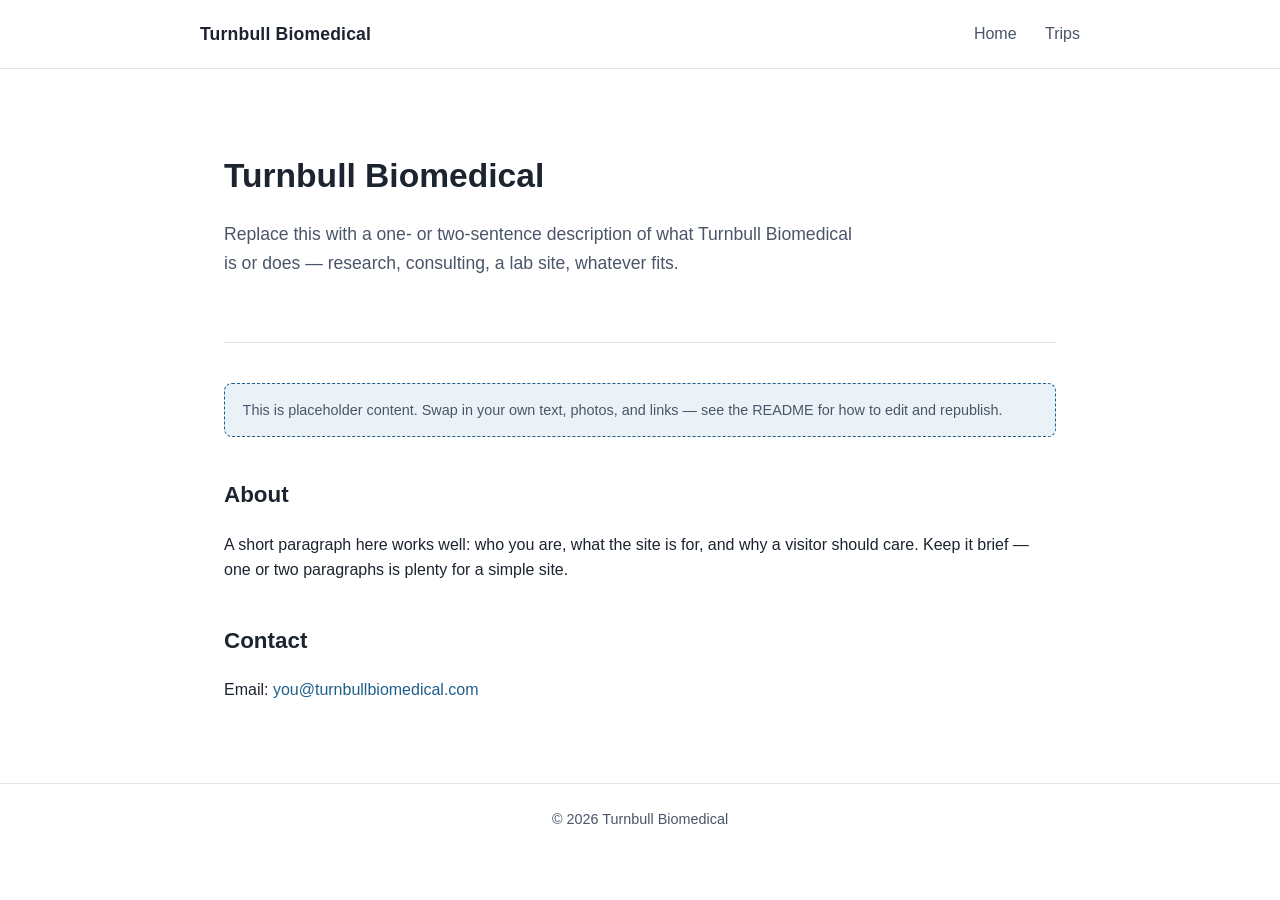
<file: index.html>
<!DOCTYPE html>
<html lang="en">
<head>
  <meta charset="UTF-8">
  <meta name="viewport" content="width=device-width, initial-scale=1.0">
  <title>Turnbull Biomedical</title>
  <link rel="stylesheet" href="assets/style.css">
</head>
<body>
  <header class="site-header">
    <div class="wrap">
      <div class="brand">Turnbull Biomedical</div>
      <nav>
        <a href="index.html">Home</a>
        <a href="trips/index.html">Trips</a>
      </nav>
    </div>
  </header>

  <main>
    <section class="hero">
      <h1>Turnbull Biomedical</h1>
      <p>Replace this with a one- or two-sentence description of what Turnbull Biomedical is or does — research, consulting, a lab site, whatever fits.</p>
    </section>

    <div class="placeholder-note">
      This is placeholder content. Swap in your own text, photos, and links — see the README for how to edit and republish.
    </div>

    <section>
      <h2>About</h2>
      <p>
        A short paragraph here works well: who you are, what the site is for, and why a
        visitor should care. Keep it brief — one or two paragraphs is plenty for a simple site.
      </p>
    </section>

    <section>
      <h2>Contact</h2>
      <p>Email: <a href="mailto:you@turnbullbiomedical.com">you@turnbullbiomedical.com</a></p>
    </section>
  </main>

  <footer class="site-footer">
    &copy; 2026 Turnbull Biomedical
  </footer>
</body>
</html>
</file>
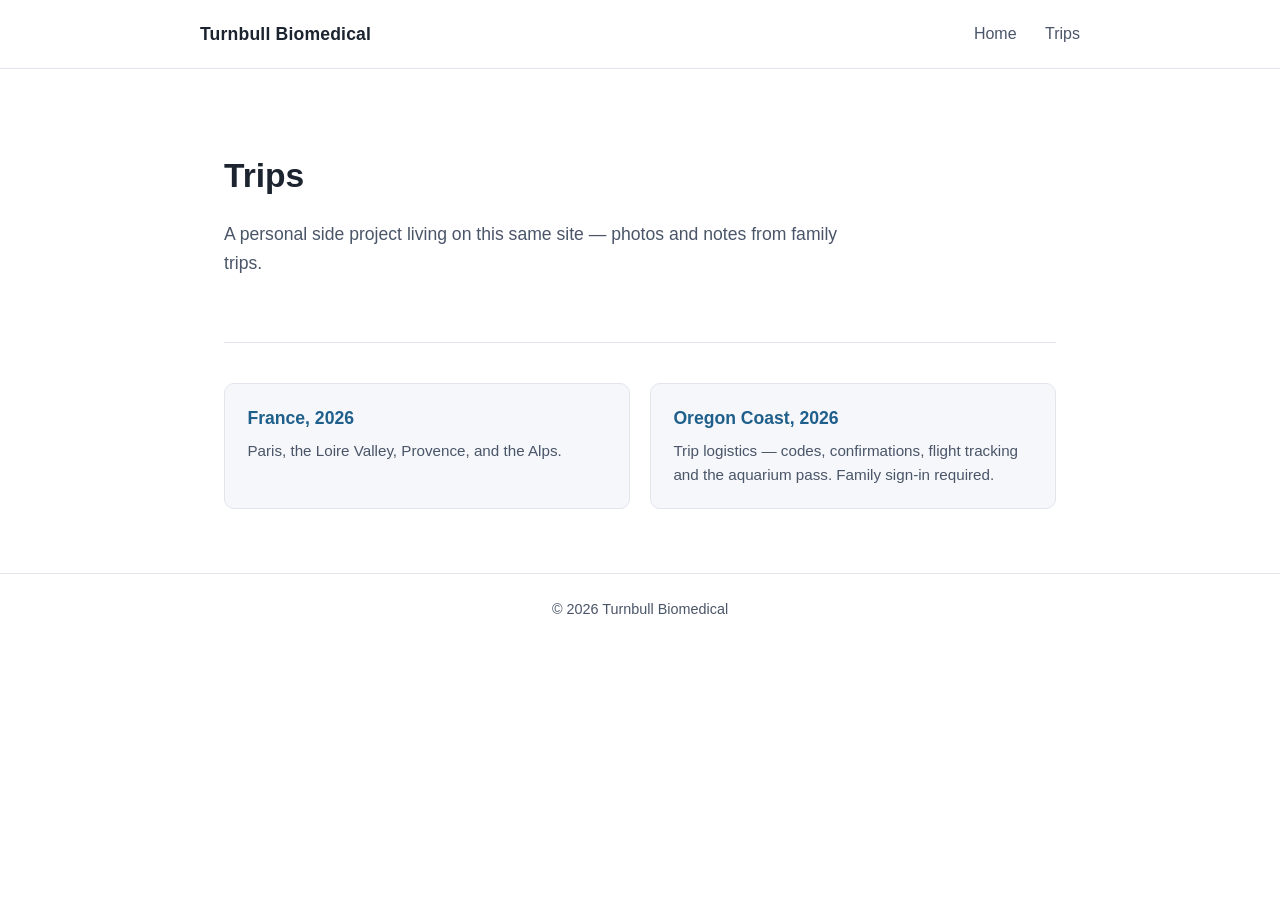
<file: trips/index.html>
<!DOCTYPE html>
<html lang="en">
<head>
  <meta charset="UTF-8">
  <meta name="viewport" content="width=device-width, initial-scale=1.0">
  <title>Trips — Turnbull Biomedical</title>
  <link rel="stylesheet" href="../assets/style.css">
</head>
<body>
  <header class="site-header">
    <div class="wrap">
      <div class="brand"><a href="../index.html" style="color:inherit;">Turnbull Biomedical</a></div>
      <nav>
        <a href="../index.html">Home</a>
        <a href="index.html">Trips</a>
      </nav>
    </div>
  </header>

  <main>
    <section class="hero">
      <h1>Trips</h1>
      <p>A personal side project living on this same site — photos and notes from family trips.</p>
    </section>

    <div class="card-grid">
      <a class="card" href="france.html">
        <h3>France, 2026</h3>
        <p>Paris, the Loire Valley, Provence, and the Alps.</p>
      </a>
      <a class="card" href="https://flat-snowflake-44e0.isaiah-turnbull.workers.dev/">
        <h3>Oregon Coast, 2026</h3>
        <p>Trip logistics — codes, confirmations, flight tracking and the aquarium pass. Family sign-in required.</p>
      </a>
    </div>
  </main>

  <footer class="site-footer">
    &copy; 2026 Turnbull Biomedical
  </footer>
</body>
</html>
</file>
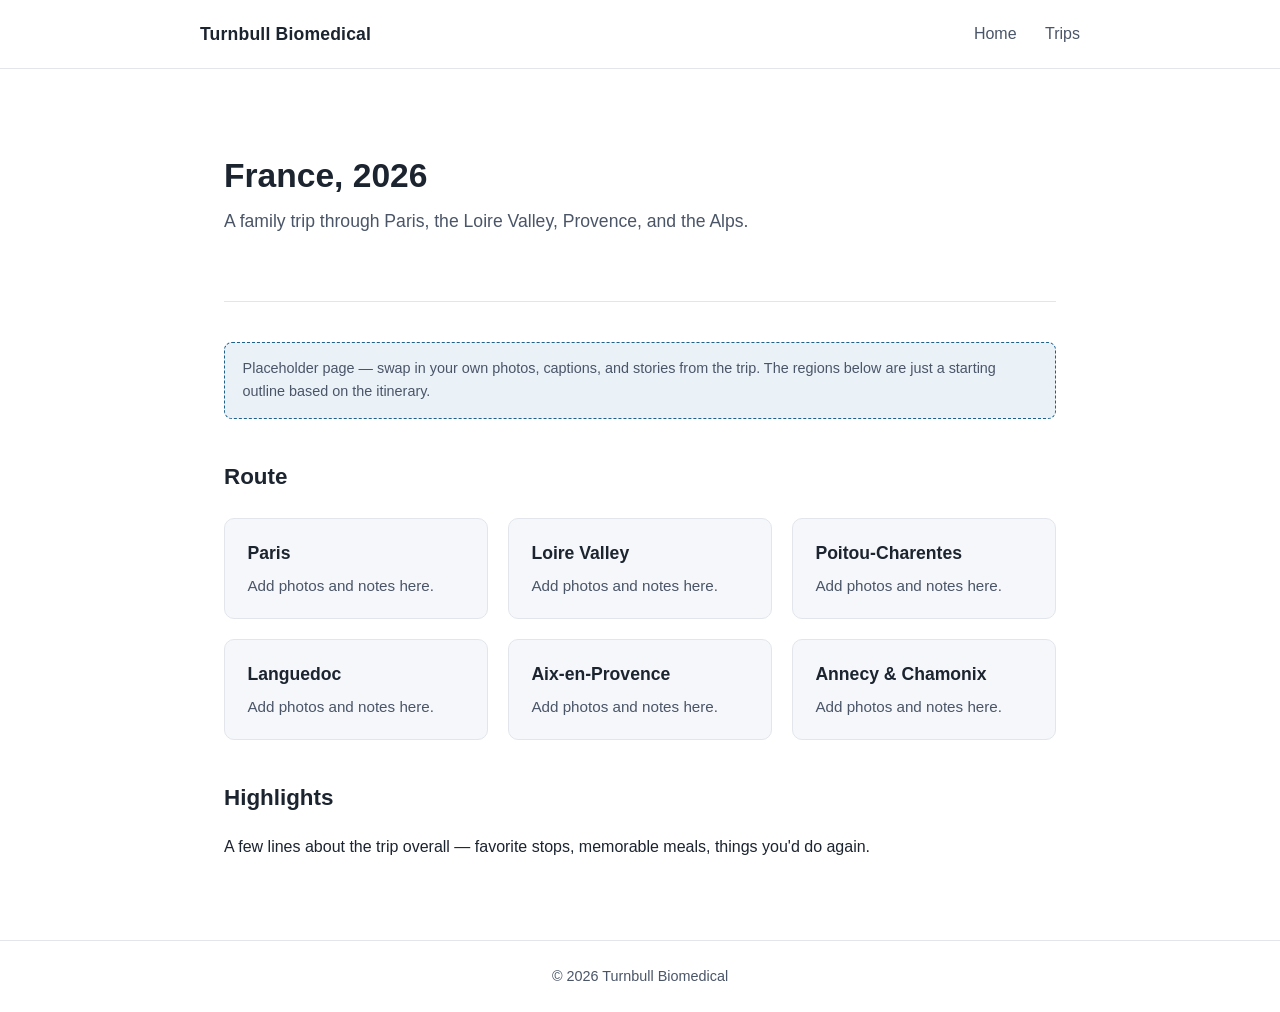
<file: trips/france.html>
<!DOCTYPE html>
<html lang="en">
<head>
  <meta charset="UTF-8">
  <meta name="viewport" content="width=device-width, initial-scale=1.0">
  <title>France, 2026 — Trips</title>
  <link rel="stylesheet" href="../assets/style.css">
</head>
<body>
  <header class="site-header">
    <div class="wrap">
      <div class="brand"><a href="../index.html" style="color:inherit;">Turnbull Biomedical</a></div>
      <nav>
        <a href="../index.html">Home</a>
        <a href="index.html">Trips</a>
      </nav>
    </div>
  </header>

  <main>
    <section class="hero">
      <h1>France, 2026</h1>
      <p class="trip-meta">A family trip through Paris, the Loire Valley, Provence, and the Alps.</p>
    </section>

    <div class="placeholder-note">
      Placeholder page — swap in your own photos, captions, and stories from the trip.
      The regions below are just a starting outline based on the itinerary.
    </div>

    <section>
      <h2>Route</h2>
      <div class="card-grid">
        <div class="card"><h3>Paris</h3><p>Add photos and notes here.</p></div>
        <div class="card"><h3>Loire Valley</h3><p>Add photos and notes here.</p></div>
        <div class="card"><h3>Poitou-Charentes</h3><p>Add photos and notes here.</p></div>
        <div class="card"><h3>Languedoc</h3><p>Add photos and notes here.</p></div>
        <div class="card"><h3>Aix-en-Provence</h3><p>Add photos and notes here.</p></div>
        <div class="card"><h3>Annecy &amp; Chamonix</h3><p>Add photos and notes here.</p></div>
      </div>
    </section>

    <section>
      <h2>Highlights</h2>
      <p>A few lines about the trip overall — favorite stops, memorable meals, things you'd do again.</p>
    </section>
  </main>

  <footer class="site-footer">
    &copy; 2026 Turnbull Biomedical
  </footer>
</body>
</html>
</file>
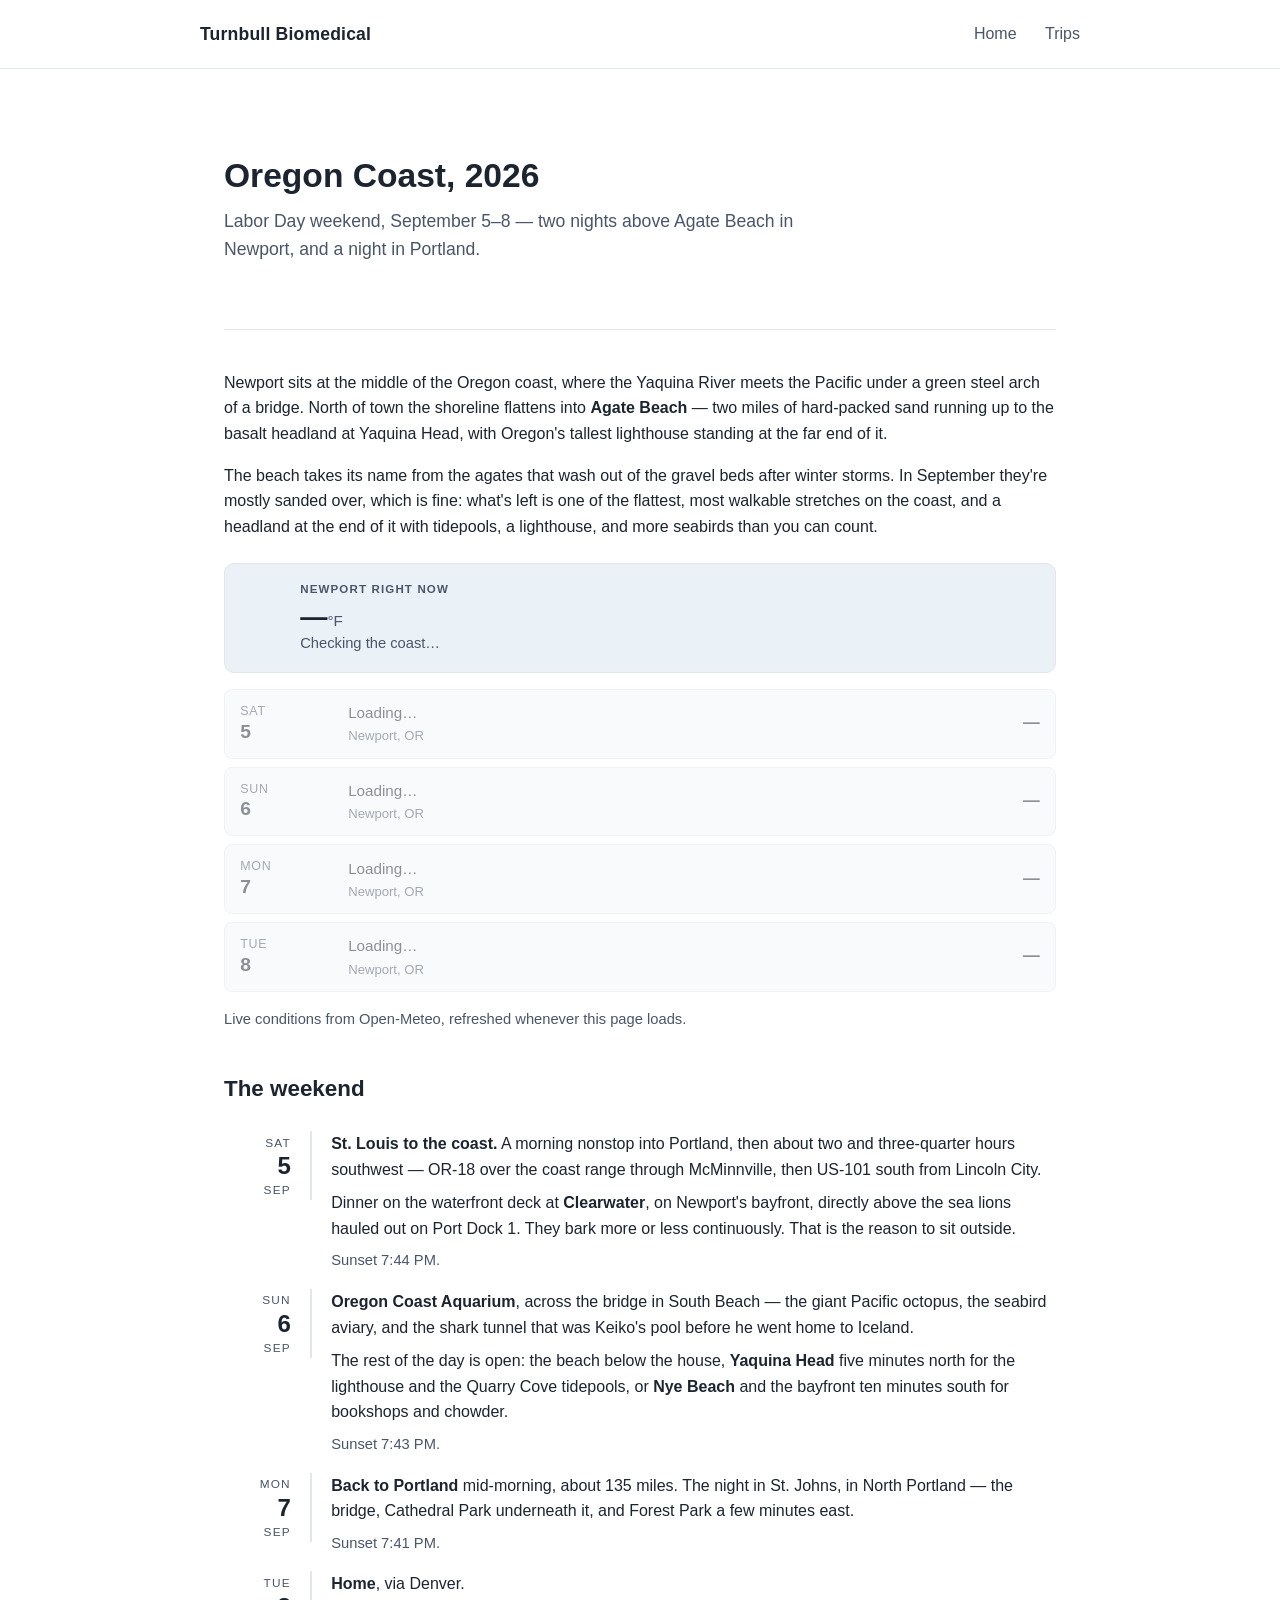
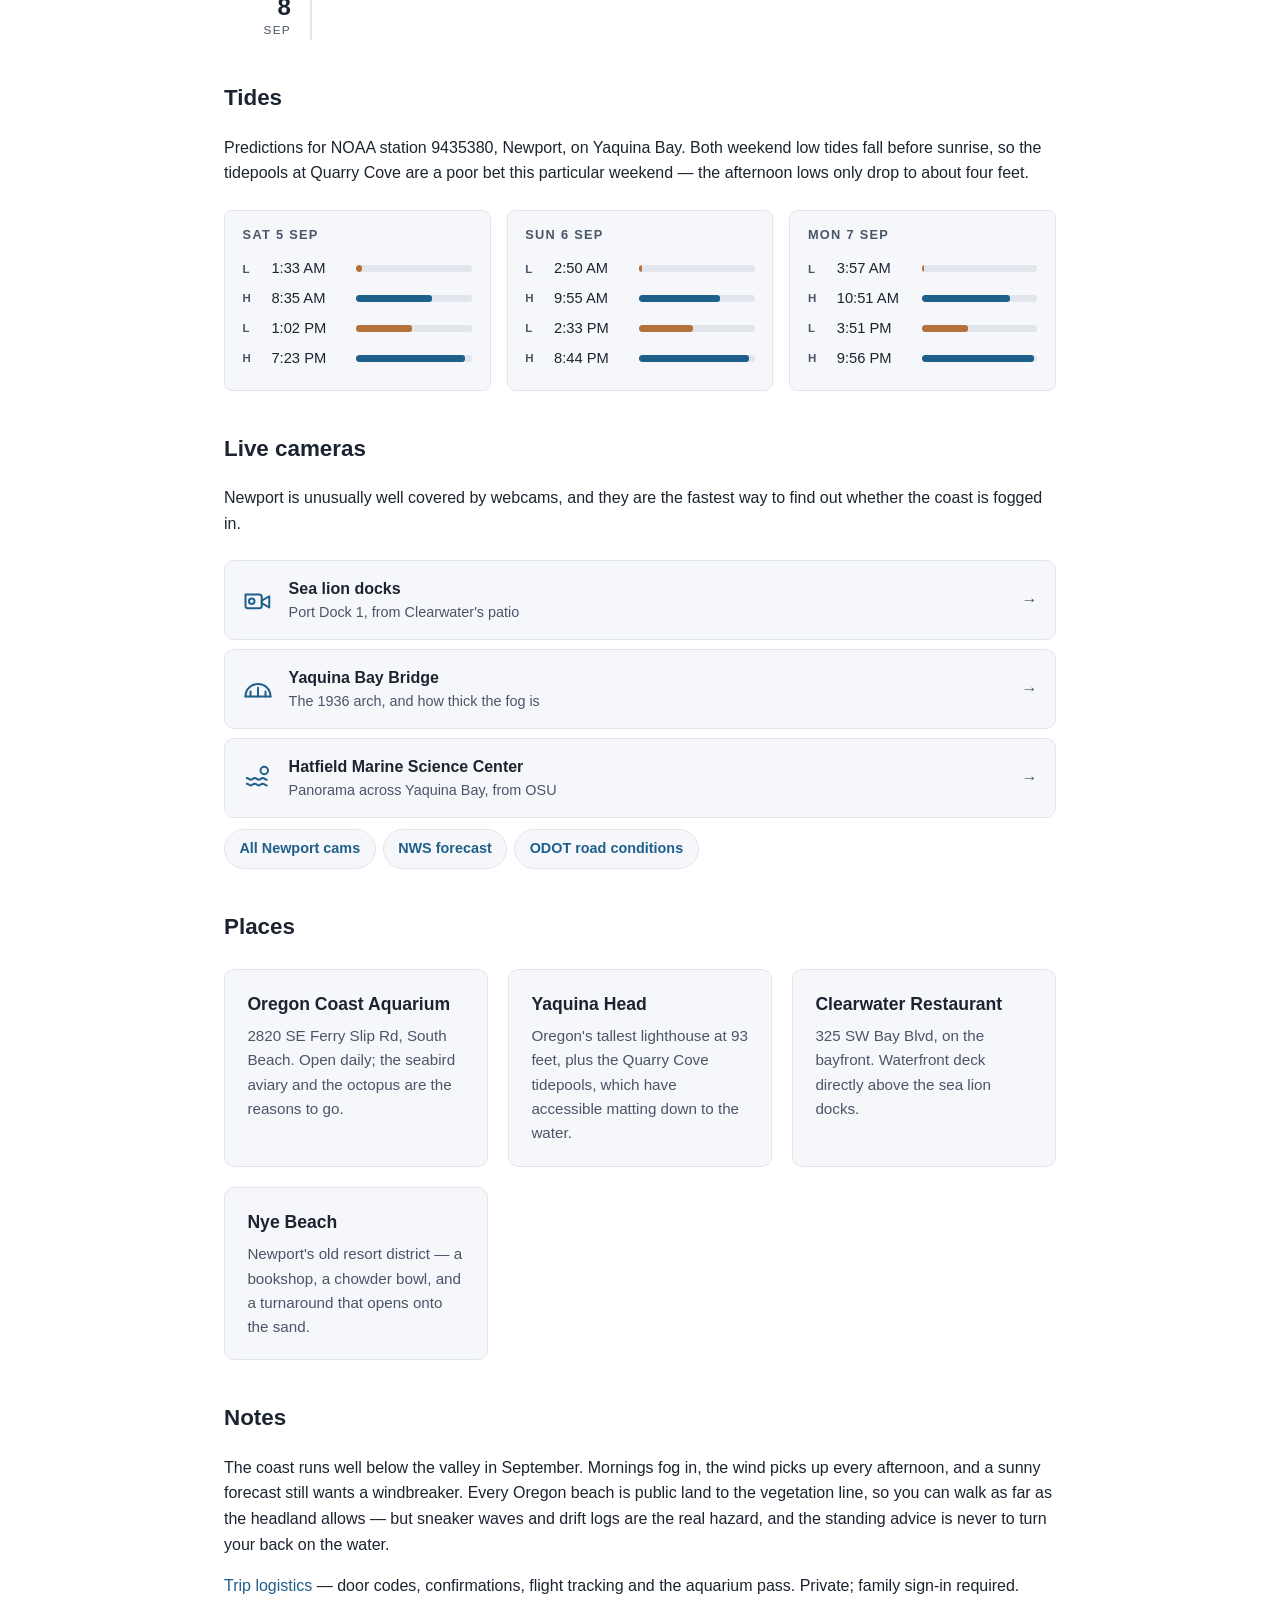
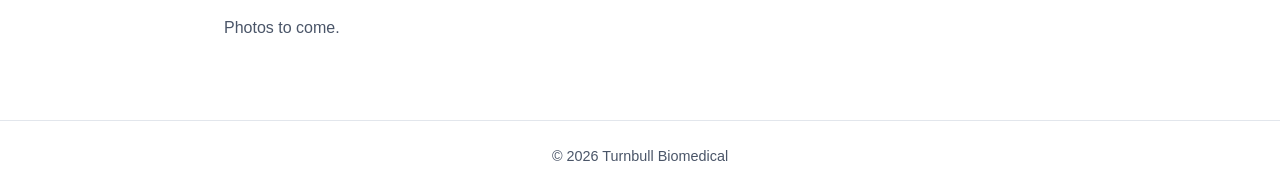
<file: trips/oregon.html>
<!DOCTYPE html>
<html lang="en">
<head>
  <meta charset="UTF-8">
  <meta name="viewport" content="width=device-width, initial-scale=1.0">
  <title>Oregon Coast, 2026 — Trips</title>
  <meta name="description" content="Labor Day weekend on the central Oregon coast — Agate Beach, Yaquina Head, and the sea lion docks at Newport.">
  <link rel="stylesheet" href="../assets/style.css">
  <link rel="preconnect" href="https://api.open-meteo.com">
  <style>
    /* Page-local styles for the trip pages. Everything else comes from assets/style.css. */

    .t-live {
      display: flex;
      align-items: center;
      gap: 1rem;
      background: var(--accent-soft);
      border: 1px solid var(--line);
      border-radius: 10px;
      padding: 1rem 1.2rem;
      margin: 1.5rem 0 0;
      min-height: 84px;
    }
    .t-live .t-ic { flex: 0 0 auto; width: 40px; height: 40px; color: var(--accent); }
    .t-live .t-ic svg { display: block; width: 100%; height: 100%; }
    .t-live-label {
      margin: 0 0 .15rem;
      font-size: .72rem;
      letter-spacing: .1em;
      text-transform: uppercase;
      color: var(--ink-soft);
      font-weight: 600;
    }
    .t-live-temp {
      margin: 0;
      font-size: 1.7rem;
      font-weight: 700;
      line-height: 1.15;
      font-variant-numeric: tabular-nums;
    }
    .t-live-temp small { font-size: .95rem; font-weight: 400; color: var(--ink-soft); }
    .t-live-desc { margin: 0; font-size: .92rem; color: var(--ink-soft); }

    .t-fc { display: flex; flex-direction: column; gap: .5rem; margin-top: 1rem; }
    .t-fcrow {
      display: grid;
      grid-template-columns: 3.4rem 28px 1fr auto;
      gap: .8rem;
      align-items: center;
      background: var(--paper-soft);
      border: 1px solid var(--line);
      border-radius: 8px;
      padding: .7rem .95rem;
    }
    .t-fcrow .t-d { font-size: .78rem; color: var(--ink-soft); line-height: 1.25; text-transform: uppercase; letter-spacing: .06em; }
    .t-fcrow .t-d b { display: block; font-size: 1.2rem; color: var(--ink); letter-spacing: 0; }
    .t-fcrow .t-ic { color: var(--accent); }
    .t-fcrow .t-ic svg { display: block; width: 28px; height: 28px; }
    .t-fcrow .t-cond { font-size: .95rem; min-width: 0; }
    .t-fcrow .t-cond em { display: block; font-style: normal; font-size: .82rem; color: var(--ink-soft); }
    .t-fcrow .t-tt { font-size: 1.05rem; font-weight: 700; white-space: nowrap; font-variant-numeric: tabular-nums; }
    .t-fcrow .t-tt span { font-weight: 400; color: var(--ink-soft); }
    .t-skel { opacity: .5; }

    .t-days { display: flex; flex-direction: column; gap: 1rem; margin-top: 1.5rem; }
    .t-day {
      display: grid;
      grid-template-columns: 5.5rem 1fr;
      gap: 1.2rem;
      align-items: start;
    }
    .t-day .t-mark {
      text-align: right;
      border-right: 2px solid var(--line);
      padding-right: 1.2rem;
      padding-top: .15rem;
    }
    .t-day .t-mark span { display: block; font-size: .74rem; letter-spacing: .1em; text-transform: uppercase; color: var(--ink-soft); }
    .t-day .t-mark b { display: block; font-size: 1.5rem; line-height: 1.2; }
    .t-day .t-body p { margin: 0 0 .5rem; }
    .t-day .t-body p:last-child { margin-bottom: 0; }
    .t-day .t-body p.t-dim { font-size: .92rem; color: var(--ink-soft); }

    .t-links { display: flex; flex-wrap: wrap; gap: .45rem; margin: .7rem 0 0; }
    .t-links a {
      display: inline-flex;
      align-items: center;
      min-height: 40px;
      padding: 0 .9rem;
      border: 1px solid var(--line);
      border-radius: 20px;
      background: var(--paper-soft);
      font-size: .9rem;
      font-weight: 600;
      color: var(--accent);
    }
    .t-links a:hover { background: var(--accent-soft); text-decoration: none; }

    .t-tides { display: grid; grid-template-columns: repeat(auto-fit, minmax(220px, 1fr)); gap: 1rem; margin-top: 1.5rem; }
    .t-tideday { background: var(--paper-soft); border: 1px solid var(--line); border-radius: 8px; padding: .9rem 1.1rem 1rem; }
    .t-tideday h3 { margin: 0 0 .5rem; font-size: .8rem; letter-spacing: .1em; text-transform: uppercase; color: var(--ink-soft); font-weight: 600; }
    .t-tiderow { display: grid; grid-template-columns: 1.3rem 4.8rem 1fr; gap: .5rem; align-items: center; padding: .2rem 0; font-size: .92rem; font-variant-numeric: tabular-nums; }
    .t-tiderow .t-t { font-size: .72rem; letter-spacing: .06em; color: var(--ink-soft); font-weight: 600; }
    .t-tiderow .t-bar { height: .45rem; background: var(--line); border-radius: 3px; overflow: hidden; }
    .t-tiderow .t-bar i { display: block; height: 100%; background: var(--accent); border-radius: 3px; }
    .t-tiderow.t-low .t-bar i { background: #b4713a; }

    .t-cams { display: flex; flex-direction: column; gap: .6rem; margin-top: 1.5rem; }
    .t-cam {
      display: flex;
      align-items: center;
      gap: 1rem;
      border: 1px solid var(--line);
      border-radius: 10px;
      background: var(--paper-soft);
      padding: .9rem 1.1rem;
      min-height: 66px;
    }
    .t-cam:hover { background: var(--accent-soft); text-decoration: none; }
    .t-cam .t-ic { flex: 0 0 auto; width: 30px; height: 30px; color: var(--accent); }
    .t-cam .t-ic svg { display: block; width: 100%; height: 100%; }
    .t-cam b { display: block; font-size: 1rem; color: var(--ink); }
    .t-cam em { display: block; font-style: normal; font-size: .9rem; color: var(--ink-soft); }
    .t-cam .t-arrow { margin-left: auto; color: var(--ink-soft); }

    .t-note { font-size: .92rem; color: var(--ink-soft); margin-top: 1rem; }

    @media (max-width: 32rem) {
      .t-day { grid-template-columns: 3.6rem 1fr; gap: 0 .9rem; }
      .t-day .t-mark { padding-right: .9rem; }
      .t-day .t-mark b { font-size: 1.2rem; }
      .t-fcrow { grid-template-columns: 3rem 24px 1fr auto; gap: .6rem; }
      .t-fcrow .t-ic svg { width: 24px; height: 24px; }
    }
  </style>
</head>
<body>
  <header class="site-header">
    <div class="wrap">
      <div class="brand"><a href="../index.html" style="color:inherit;">Turnbull Biomedical</a></div>
      <nav>
        <a href="../index.html">Home</a>
        <a href="index.html">Trips</a>
      </nav>
    </div>
  </header>

  <main>
    <section class="hero">
      <h1>Oregon Coast, 2026</h1>
      <p class="trip-meta">Labor Day weekend, September 5–8 — two nights above Agate Beach in Newport, and a night in Portland.</p>
    </section>

    <section>
      <p>Newport sits at the middle of the Oregon coast, where the Yaquina River meets the Pacific under a green steel arch of a bridge. North of town the shoreline flattens into <strong>Agate Beach</strong> — two miles of hard-packed sand running up to the basalt headland at Yaquina Head, with Oregon's tallest lighthouse standing at the far end of it.</p>

      <p>The beach takes its name from the agates that wash out of the gravel beds after winter storms. In September they're mostly sanded over, which is fine: what's left is one of the flattest, most walkable stretches on the coast, and a headland at the end of it with tidepools, a lighthouse, and more seabirds than you can count.</p>

      <div class="t-live" id="now">
        <div class="t-ic" id="nowIcon" aria-hidden="true"></div>
        <div>
          <p class="t-live-label">Newport right now</p>
          <p class="t-live-temp" id="nowTemp">&mdash;<small>&deg;F</small></p>
          <p class="t-live-desc" id="nowDesc">Checking the coast&hellip;</p>
        </div>
      </div>

      <div class="t-fc" id="fc">
        <div class="t-fcrow t-skel"><span class="t-d">Sat<b>5</b></span><span class="t-ic"></span><span class="t-cond">Loading&hellip;<em>Newport, OR</em></span><span class="t-tt">&mdash;</span></div>
        <div class="t-fcrow t-skel"><span class="t-d">Sun<b>6</b></span><span class="t-ic"></span><span class="t-cond">Loading&hellip;<em>Newport, OR</em></span><span class="t-tt">&mdash;</span></div>
        <div class="t-fcrow t-skel"><span class="t-d">Mon<b>7</b></span><span class="t-ic"></span><span class="t-cond">Loading&hellip;<em>Newport, OR</em></span><span class="t-tt">&mdash;</span></div>
        <div class="t-fcrow t-skel"><span class="t-d">Tue<b>8</b></span><span class="t-ic"></span><span class="t-cond">Loading&hellip;<em>Newport, OR</em></span><span class="t-tt">&mdash;</span></div>
      </div>
      <p class="t-note" id="fcNote">Live conditions from Open-Meteo, refreshed whenever this page loads.</p>
    </section>

    <section>
      <h2>The weekend</h2>
      <div class="t-days">

        <div class="t-day">
          <div class="t-mark"><span>Sat</span><b>5</b><span>Sep</span></div>
          <div class="t-body">
            <p><strong>St. Louis to the coast.</strong> A morning nonstop into Portland, then about two and three-quarter hours southwest — OR-18 over the coast range through McMinnville, then US-101 south from Lincoln City.</p>
            <p>Dinner on the waterfront deck at <strong>Clearwater</strong>, on Newport's bayfront, directly above the sea lions hauled out on Port Dock 1. They bark more or less continuously. That is the reason to sit outside.</p>
            <p class="t-dim">Sunset 7:44 PM.</p>
          </div>
        </div>

        <div class="t-day">
          <div class="t-mark"><span>Sun</span><b>6</b><span>Sep</span></div>
          <div class="t-body">
            <p><strong>Oregon Coast Aquarium</strong>, across the bridge in South Beach — the giant Pacific octopus, the seabird aviary, and the shark tunnel that was Keiko's pool before he went home to Iceland.</p>
            <p>The rest of the day is open: the beach below the house, <strong>Yaquina Head</strong> five minutes north for the lighthouse and the Quarry Cove tidepools, or <strong>Nye Beach</strong> and the bayfront ten minutes south for bookshops and chowder.</p>
            <p class="t-dim">Sunset 7:43 PM.</p>
          </div>
        </div>

        <div class="t-day">
          <div class="t-mark"><span>Mon</span><b>7</b><span>Sep</span></div>
          <div class="t-body">
            <p><strong>Back to Portland</strong> mid-morning, about 135 miles. The night in St. Johns, in North Portland — the bridge, Cathedral Park underneath it, and Forest Park a few minutes east.</p>
            <p class="t-dim">Sunset 7:41 PM.</p>
          </div>
        </div>

        <div class="t-day">
          <div class="t-mark"><span>Tue</span><b>8</b><span>Sep</span></div>
          <div class="t-body">
            <p><strong>Home</strong>, via Denver.</p>
          </div>
        </div>

      </div>
    </section>

    <section>
      <h2>Tides</h2>
      <p>Predictions for NOAA station 9435380, Newport, on Yaquina Bay. Both weekend low tides fall before sunrise, so the tidepools at Quarry Cove are a poor bet this particular weekend — the afternoon lows only drop to about four feet.</p>

      <div class="t-tides">

        <div class="t-tideday">
          <h3>Sat 5 Sep</h3>
          <div class="t-tiderow t-low"><span class="t-t">L</span><span>1:33 AM</span><span class="t-bar"><i style="width:5%"></i></span></div>
          <div class="t-tiderow"><span class="t-t">H</span><span>8:35 AM</span><span class="t-bar"><i style="width:65%"></i></span></div>
          <div class="t-tiderow t-low"><span class="t-t">L</span><span>1:02 PM</span><span class="t-bar"><i style="width:48%"></i></span></div>
          <div class="t-tiderow"><span class="t-t">H</span><span>7:23 PM</span><span class="t-bar"><i style="width:94%"></i></span></div>
        </div>

        <div class="t-tideday">
          <h3>Sun 6 Sep</h3>
          <div class="t-tiderow t-low"><span class="t-t">L</span><span>2:50 AM</span><span class="t-bar"><i style="width:3%"></i></span></div>
          <div class="t-tiderow"><span class="t-t">H</span><span>9:55 AM</span><span class="t-bar"><i style="width:70%"></i></span></div>
          <div class="t-tiderow t-low"><span class="t-t">L</span><span>2:33 PM</span><span class="t-bar"><i style="width:47%"></i></span></div>
          <div class="t-tiderow"><span class="t-t">H</span><span>8:44 PM</span><span class="t-bar"><i style="width:95%"></i></span></div>
        </div>

        <div class="t-tideday">
          <h3>Mon 7 Sep</h3>
          <div class="t-tiderow t-low"><span class="t-t">L</span><span>3:57 AM</span><span class="t-bar"><i style="width:2%"></i></span></div>
          <div class="t-tiderow"><span class="t-t">H</span><span>10:51 AM</span><span class="t-bar"><i style="width:76%"></i></span></div>
          <div class="t-tiderow t-low"><span class="t-t">L</span><span>3:51 PM</span><span class="t-bar"><i style="width:40%"></i></span></div>
          <div class="t-tiderow"><span class="t-t">H</span><span>9:56 PM</span><span class="t-bar"><i style="width:97%"></i></span></div>
        </div>

      </div>
    </section>

    <section>
      <h2>Live cameras</h2>
      <p>Newport is unusually well covered by webcams, and they are the fastest way to find out whether the coast is fogged in.</p>

      <div class="t-cams">

        <a class="t-cam" href="https://g1.ipcamlive.com/player/player.php?alias=clearwaterpatiocam">
          <span class="t-ic" aria-hidden="true"><svg viewBox="0 0 24 24" fill="none" stroke="currentColor" stroke-width="1.6" stroke-linecap="round" stroke-linejoin="round"><path d="M2 7.5h11a2 2 0 0 1 2 2v7a2 2 0 0 1-2 2H4a2 2 0 0 1-2-2z"/><path d="M15 12.5l6-3.5v9l-6-3.5z"/><circle cx="7" cy="13" r="2.2"/></svg></span>
          <span>
            <b>Sea lion docks</b>
            <em>Port Dock 1, from Clearwater's patio</em>
          </span>
          <span class="t-arrow">&rarr;</span>
        </a>

        <a class="t-cam" href="https://ipcamlive.com/player/player.php?alias=yaquinabaybridge">
          <span class="t-ic" aria-hidden="true"><svg viewBox="0 0 24 24" fill="none" stroke="currentColor" stroke-width="1.6" stroke-linecap="round" stroke-linejoin="round"><path d="M2 18h20"/><path d="M2 18c0-6 4.5-10 10-10s10 4 10 10"/><path d="M6 18v-4M12 18v-7M18 18v-4"/></svg></span>
          <span>
            <b>Yaquina Bay Bridge</b>
            <em>The 1936 arch, and how thick the fog is</em>
          </span>
          <span class="t-arrow">&rarr;</span>
        </a>

        <a class="t-cam" href="https://webcam.oregonstate.edu/yaquinabay">
          <span class="t-ic" aria-hidden="true"><svg viewBox="0 0 24 24" fill="none" stroke="currentColor" stroke-width="1.6" stroke-linecap="round" stroke-linejoin="round"><path d="M3 16.5c1.6 0 1.6 1.4 3.2 1.4s1.6-1.4 3.2-1.4 1.6 1.4 3.2 1.4 1.6-1.4 3.2-1.4 1.6 1.4 3.2 1.4"/><path d="M3 12c1.6 0 1.6 1.4 3.2 1.4S7.8 12 9.4 12s1.6 1.4 3.2 1.4S14.2 12 15.8 12s1.6 1.4 3.2 1.4"/><circle cx="17" cy="6" r="3"/></svg></span>
          <span>
            <b>Hatfield Marine Science Center</b>
            <em>Panorama across Yaquina Bay, from OSU</em>
          </span>
          <span class="t-arrow">&rarr;</span>
        </a>

      </div>

      <div class="t-links">
        <a href="https://www.discovernewport.com/webcams-newport">All Newport cams</a>
        <a href="https://forecast.weather.gov/MapClick.php?lat=44.6368&amp;lon=-124.0535">NWS forecast</a>
        <a href="https://www.tripcheck.com/">ODOT road conditions</a>
      </div>
    </section>

    <section>
      <h2>Places</h2>
      <div class="card-grid">
        <div class="card">
          <h3>Oregon Coast Aquarium</h3>
          <p>2820 SE Ferry Slip Rd, South Beach. Open daily; the seabird aviary and the octopus are the reasons to go.</p>
        </div>
        <div class="card">
          <h3>Yaquina Head</h3>
          <p>Oregon's tallest lighthouse at 93 feet, plus the Quarry Cove tidepools, which have accessible matting down to the water.</p>
        </div>
        <div class="card">
          <h3>Clearwater Restaurant</h3>
          <p>325 SW Bay Blvd, on the bayfront. Waterfront deck directly above the sea lion docks.</p>
        </div>
        <div class="card">
          <h3>Nye Beach</h3>
          <p>Newport's old resort district — a bookshop, a chowder bowl, and a turnaround that opens onto the sand.</p>
        </div>
      </div>
    </section>

    <section>
      <h2>Notes</h2>
      <p>The coast runs well below the valley in September. Mornings fog in, the wind picks up every afternoon, and a sunny forecast still wants a windbreaker. Every Oregon beach is public land to the vegetation line, so you can walk as far as the headland allows — but sneaker waves and drift logs are the real hazard, and the standing advice is never to turn your back on the water.</p>
      <p><a href="https://flat-snowflake-44e0.isaiah-turnbull.workers.dev/">Trip logistics</a> — door codes, confirmations, flight tracking and the aquarium pass. Private; family sign-in required.</p>
      <p class="t-dim" style="color:var(--ink-soft);">Photos to come.</p>
    </section>
  </main>

  <footer class="site-footer">
    &copy; 2026 Turnbull Biomedical
  </footer>

<script>
(function () {
  "use strict";

  var LAT = 44.6368, LON = -124.0535;
  var TRIP = ["2026-09-05", "2026-09-06", "2026-09-07", "2026-09-08"];

  var S = 'fill="none" stroke="currentColor" stroke-width="1.6" stroke-linecap="round" stroke-linejoin="round"';
  var ICONS = {
    sun:   '<svg viewBox="0 0 24 24" ' + S + '><circle cx="12" cy="12" r="4.2"/><path d="M12 2v2M12 20v2M2 12h2M20 12h2M4.9 4.9l1.5 1.5M17.6 17.6l1.5 1.5M19.1 4.9l-1.5 1.5M6.4 17.6l-1.5 1.5"/></svg>',
    part:  '<svg viewBox="0 0 24 24" ' + S + '><circle cx="8.5" cy="8.5" r="3.2"/><path d="M8.5 1.8v1.6M1.8 8.5h1.6M3.9 3.9l1.1 1.1M13.1 3.9l-1.1 1.1"/><path d="M7.5 19.5h9.8a3.2 3.2 0 0 0 .3-6.4 4.6 4.6 0 0 0-8.8-.6 3.5 3.5 0 0 0-1.3 7z"/></svg>',
    cloud: '<svg viewBox="0 0 24 24" ' + S + '><path d="M6.8 18.5h10.4a3.4 3.4 0 0 0 .3-6.8 4.9 4.9 0 0 0-9.4-.7 3.7 3.7 0 0 0-1.3 7.5z"/></svg>',
    fog:   '<svg viewBox="0 0 24 24" ' + S + '><path d="M6.8 14.5h10.4a3.4 3.4 0 0 0 .3-6.8 4.9 4.9 0 0 0-9.4-.7 3.7 3.7 0 0 0-1.3 7.5z"/><path d="M4 18h16M6 21h12"/></svg>',
    rain:  '<svg viewBox="0 0 24 24" ' + S + '><path d="M6.8 14.8h10.4a3.4 3.4 0 0 0 .3-6.8 4.9 4.9 0 0 0-9.4-.7 3.7 3.7 0 0 0-1.3 7.5z"/><path d="M8.5 18l-1 3M13 18l-1 3M17.5 18l-1 3"/></svg>',
    storm: '<svg viewBox="0 0 24 24" ' + S + '><path d="M6.8 14.2h10.4a3.4 3.4 0 0 0 .3-6.8 4.9 4.9 0 0 0-9.4-.7 3.7 3.7 0 0 0-1.3 7.5z"/><path d="M13 16l-3 4h3.5l-1 3.2"/></svg>'
  };

  function describe(code) {
    if (code === 0) return ["Clear", "sun"];
    if (code === 1) return ["Mostly clear", "sun"];
    if (code === 2) return ["Partly cloudy", "part"];
    if (code === 3) return ["Overcast", "cloud"];
    if (code === 45 || code === 48) return ["Fog", "fog"];
    if (code >= 51 && code <= 57) return ["Drizzle", "rain"];
    if (code >= 61 && code <= 67) return ["Rain", "rain"];
    if (code >= 71 && code <= 77) return ["Snow", "rain"];
    if (code >= 80 && code <= 82) return ["Rain showers", "rain"];
    if (code === 85 || code === 86) return ["Snow showers", "rain"];
    if (code >= 95) return ["Thunderstorms", "storm"];
    return ["—", "cloud"];
  }

  var DOW = ["Sun", "Mon", "Tue", "Wed", "Thu", "Fri", "Sat"];
  function label(iso) {
    var p = iso.split("-");
    var d = new Date(Number(p[0]), Number(p[1]) - 1, Number(p[2]));
    return [DOW[d.getDay()], String(Number(p[2]))];
  }

  function esc(s) {
    return String(s).replace(/[&<>"]/g, function (c) {
      return { "&": "&amp;", "<": "&lt;", ">": "&gt;", '"': "&quot;" }[c];
    });
  }

  var url = "https://api.open-meteo.com/v1/forecast" +
    "?latitude=" + LAT + "&longitude=" + LON +
    "&current=temperature_2m,weather_code,wind_speed_10m" +
    "&daily=weather_code,temperature_2m_max,temperature_2m_min,precipitation_probability_max,wind_speed_10m_max" +
    "&temperature_unit=fahrenheit&wind_speed_unit=mph&timezone=America%2FLos_Angeles&forecast_days=10";

  var attempt = 0, lastOk = 0, timer = null;

  function load() {
    var ctrl = ("AbortController" in window) ? new AbortController() : null;
    if (timer) { clearTimeout(timer); timer = null; }
    if (ctrl) timer = setTimeout(function () { ctrl.abort(); }, 9000);

    fetch(url, ctrl ? { cache: "no-store", signal: ctrl.signal } : { cache: "no-store" })
    .then(function (r) {
      if (!r.ok) throw new Error("HTTP " + r.status);
      return r.json();
    })
    .then(function (data) {
      var cur = data && data.current;
      var day = data && data.daily;
      if (!cur || !day || !day.time) throw new Error("unexpected shape");

      if (timer) { clearTimeout(timer); timer = null; }
      attempt = 0;
      lastOk = Date.now();
      document.getElementById("now").onclick = null;
      document.getElementById("now").style.cursor = "";

      var d = describe(cur.weather_code);
      document.getElementById("nowIcon").innerHTML = ICONS[d[1]];
      document.getElementById("nowTemp").innerHTML =
        Math.round(cur.temperature_2m) + "<small>°F</small>";
      document.getElementById("nowDesc").textContent =
        d[0] + " · wind " + Math.round(cur.wind_speed_10m) + " mph";

      var want = TRIP.filter(function (t) { return day.time.indexOf(t) !== -1; });
      if (want.length === 0) want = day.time.slice(0, 4);

      var html = "";
      for (var i = 0; i < want.length; i++) {
        var idx = day.time.indexOf(want[i]);
        if (idx === -1) continue;
        var dd = describe(day.weather_code[idx]);
        var lab = label(want[i]);
        var pop = day.precipitation_probability_max[idx];
        var wind = Math.round(day.wind_speed_10m_max[idx]);
        var sub = (pop === null || pop === undefined ? "" : pop + "% rain · ") + "wind to " + wind + " mph";
        html +=
          '<div class="t-fcrow">' +
            '<span class="t-d">' + esc(lab[0]) + '<b>' + esc(lab[1]) + '</b></span>' +
            '<span class="t-ic" aria-hidden="true">' + ICONS[dd[1]] + '</span>' +
            '<span class="t-cond">' + esc(dd[0]) + '<em>' + esc(sub) + '</em></span>' +
            '<span class="t-tt">' + Math.round(day.temperature_2m_max[idx]) +
              '<span>/' + Math.round(day.temperature_2m_min[idx]) + '</span></span>' +
          '</div>';
      }
      if (html) document.getElementById("fc").innerHTML = html;

      var stamp = new Date();
      document.getElementById("fcNote").textContent =
        "Live conditions from Open-Meteo · updated " +
        stamp.toLocaleTimeString([], { hour: "numeric", minute: "2-digit" });
    })
    .catch(function () {
      if (timer) { clearTimeout(timer); timer = null; }
      if (attempt < 2) { attempt++; setTimeout(load, 1500 * attempt); return; }

      document.getElementById("nowTemp").innerHTML = "&mdash;";
      document.getElementById("nowDesc").textContent =
        "Couldn't reach the forecast just now.";
      var rows = document.querySelectorAll("#fc .t-fcrow");
      for (var i = 0; i < rows.length; i++) {
        rows[i].querySelector(".t-cond").innerHTML = "Not loaded<em>Newport, OR</em>";
      }
      document.getElementById("fcNote").innerHTML =
        'Live weather didn\'t load — tap the card above to try again, or use the ' +
        '<a href="https://forecast.weather.gov/MapClick.php?lat=44.6368&amp;lon=-124.0535">National Weather Service forecast</a> for Newport.';
      var card = document.getElementById("now");
      card.style.cursor = "pointer";
      card.onclick = function () {
        attempt = 0;
        document.getElementById("nowDesc").textContent = "Trying again…";
        load();
      };
    });
  }

  load();

  window.addEventListener("online", function () { attempt = 0; load(); });

  document.addEventListener("visibilitychange", function () {
    if (!document.hidden && Date.now() - lastOk > 600000) { attempt = 0; load(); }
  });
})();
</script>
</body>
</html>
</file>
<file: assets/style.css>
/* Turnbull Biomedical — shared site styles */

:root {
  --ink: #1c2430;
  --ink-soft: #4a5568;
  --paper: #ffffff;
  --paper-soft: #f5f7fa;
  --line: #e2e6ec;
  --accent: #1f5f8b;
  --accent-soft: #eaf2f8;
  --max-width: 880px;
}

* { box-sizing: border-box; }

html { scroll-behavior: smooth; }

body {
  margin: 0;
  font-family: -apple-system, BlinkMacSystemFont, "Segoe UI", Helvetica, Arial, sans-serif;
  color: var(--ink);
  background: var(--paper);
  line-height: 1.6;
}

a { color: var(--accent); text-decoration: none; }
a:hover { text-decoration: underline; }

.site-header {
  border-bottom: 1px solid var(--line);
  padding: 1.25rem 1.5rem;
}

.site-header .wrap {
  max-width: var(--max-width);
  margin: 0 auto;
  display: flex;
  align-items: center;
  justify-content: space-between;
  flex-wrap: wrap;
  gap: 0.75rem;
}

.brand {
  font-weight: 700;
  font-size: 1.1rem;
  color: var(--ink);
  letter-spacing: 0.01em;
}

nav a {
  margin-left: 1.5rem;
  color: var(--ink-soft);
  font-weight: 500;
}

nav a:first-child { margin-left: 0; }
nav a:hover { color: var(--accent); text-decoration: none; }

main {
  max-width: var(--max-width);
  margin: 0 auto;
  padding: 3rem 1.5rem 4rem;
}

.hero {
  padding: 2rem 0 3rem;
  border-bottom: 1px solid var(--line);
  margin-bottom: 2.5rem;
}

.hero h1 {
  font-size: 2.1rem;
  margin: 0 0 0.75rem;
}

.hero p {
  color: var(--ink-soft);
  font-size: 1.1rem;
  max-width: 640px;
}

h2 { font-size: 1.4rem; margin-top: 2.5rem; }

.card-grid {
  display: grid;
  grid-template-columns: repeat(auto-fit, minmax(220px, 1fr));
  gap: 1.25rem;
  margin-top: 1.5rem;
}

.card {
  background: var(--paper-soft);
  border: 1px solid var(--line);
  border-radius: 10px;
  padding: 1.25rem 1.4rem;
}

.card h3 { margin: 0 0 0.4rem; font-size: 1.1rem; }
.card p { margin: 0; color: var(--ink-soft); font-size: 0.95rem; }

.placeholder-note {
  background: var(--accent-soft);
  border: 1px dashed var(--accent);
  border-radius: 8px;
  padding: 0.9rem 1.1rem;
  font-size: 0.9rem;
  color: var(--ink-soft);
  margin: 1.5rem 0;
}

.trip-meta {
  color: var(--ink-soft);
  font-size: 0.95rem;
  margin-top: -0.5rem;
}

.site-footer {
  border-top: 1px solid var(--line);
  padding: 1.5rem;
  text-align: center;
  color: var(--ink-soft);
  font-size: 0.9rem;
}
</file>
